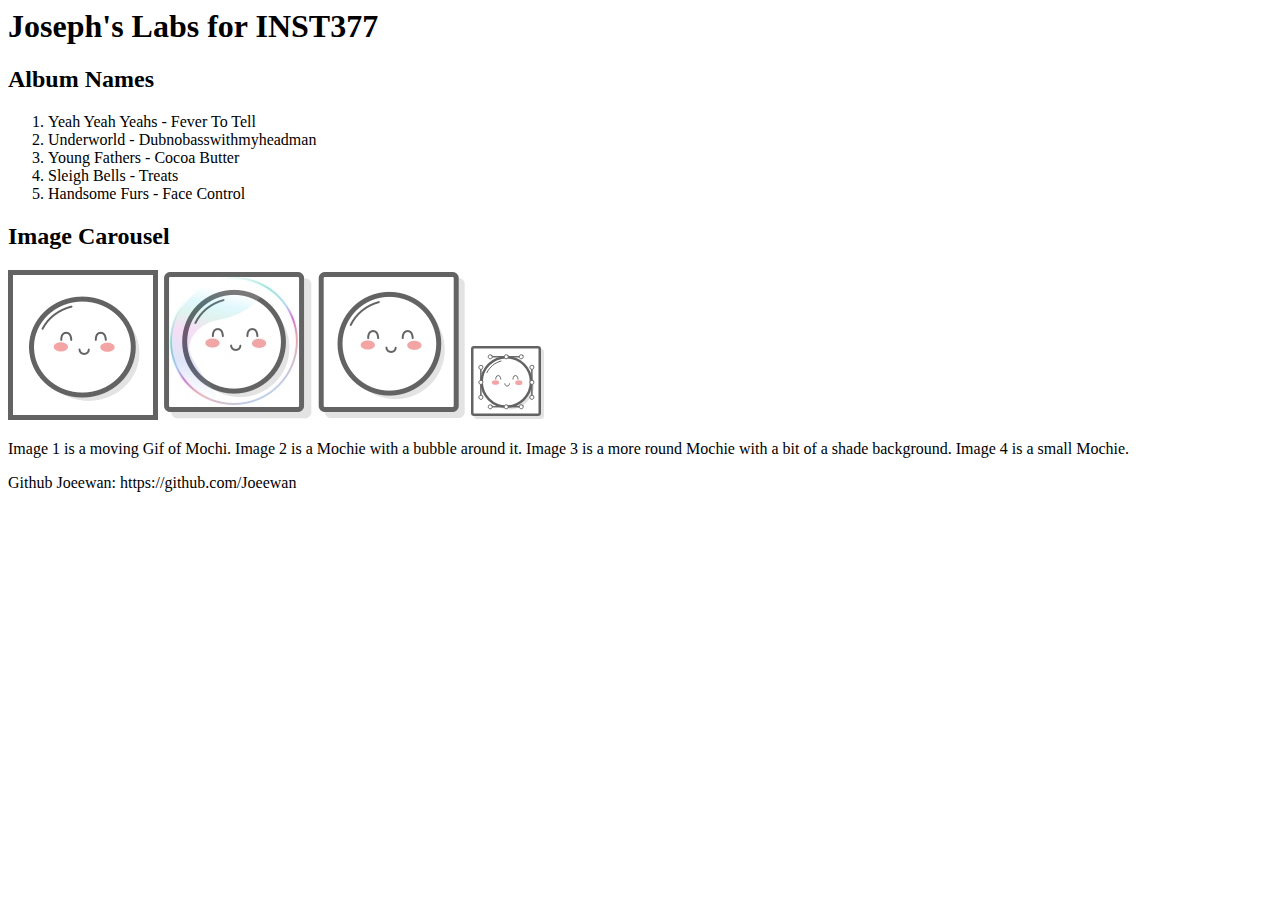
<file: client/lab_1/index.html>
<html lang="en">
<head>
  <meta charset="UTF-8">
  <meta http-equiv="X-UA-Compatible" content="IE=edge">
  <meta name="viewport" content="width=device-width, initial-scale=1.0">
  <title>Joseph Ewan's Labs</title>
</head>
<body>
  <div>
    <header><h1>Joseph's Labs for INST377 </h1></header>
    <div>
      <div>
        <h2>Album Names</h2>
        <ol>
            <li>Yeah Yeah Yeahs - Fever To Tell</li>
            <li>Underworld - Dubnobasswithmyheadman</li>
            <li>Young Fathers - Cocoa Butter</li>
            <li>Sleigh Bells - Treats</li>
            <li>Handsome Furs - Face Control</li>
        </ol>
      </div>
      <div>
        <h2>Image Carousel</h2>
        <img src="images/mochi.gif"/>
        <img src="images/mochi.jpg"/>
        <img src="images/mochi.png"/>
        <img src="images/mochi.svg"/>
      </div>
    </div>

  </div>
  <div>
    <p> Image 1 is a moving Gif of Mochi. Image 2 is a Mochie with a bubble around it.
      Image 3 is a more round Mochie with a bit of a shade background. Image 4 is a small Mochie.
    </p>
  </div>

  <footer><a href="http://github.com/Joeewan" target="_blank" rel="noopener noreferrer"></a> Github Joeewan: https://github.com/Joeewan </footer>
</body>
</html>
</file>
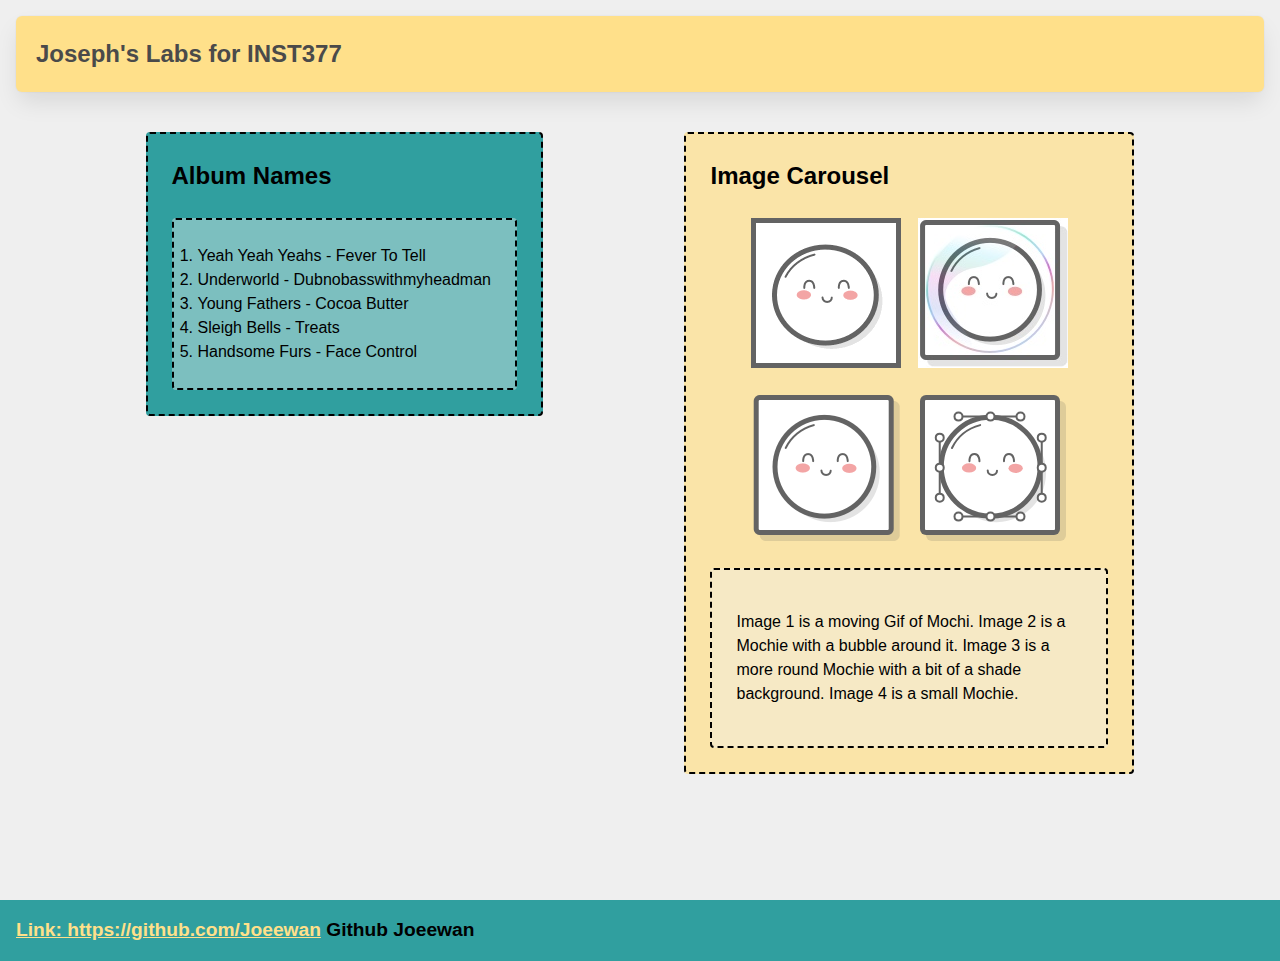
<file: client/lab_2/index.html>
<html lang="en">
<head>
  <meta charset="UTF-8">
  <meta http-equiv="X-UA-Compatible" content="IE=edge">
  <meta name="viewport" content="width=device-width, initial-scale=1.0">
  <title>Joseph Ewan's Labs</title>
  <link rel="stylesheet" href="style.css">
</head>
<body>
  <div class="wrapper">
    <header class="header"><h1>Joseph's Labs for INST377 </h1></header>
    <div class="container">
      <div class="left_section box">
        <h2>Album Names</h2>
        <ol class="box">
            <li>Yeah Yeah Yeahs - Fever To Tell</li>
            <li>Underworld - Dubnobasswithmyheadman</li>
            <li>Young Fathers - Cocoa Butter</li>
            <li>Sleigh Bells - Treats</li>
            <li>Handsome Furs - Face Control</li>
        </ol>
       </div>
      <div class="right_section box">
        <h2>Image Carousel</h2>
        <div class="grid">
        <img src="images/mochi.gif"/>
        <img src="images/mochi.jpg"/>
        <img src="images/mochi.png"/>
        <img src="images/mochi.svg"/>
        </div>
        <div class="box">
            <p> Image 1 is a moving Gif of Mochi. Image 2 is a Mochie with a bubble around it.
                Image 3 is a more round Mochie with a bit of a shade background. Image 4 is a small Mochie.
              </p>

        </div>
      </div>
  </div>
</div>

  <footer class="footer"><a href="http://github.com/Joeewan" target="_blank" rel="noopener noreferrer">Link: https://github.com/Joeewan</a> Github Joeewan</footer>
</body>
</html>
</file>
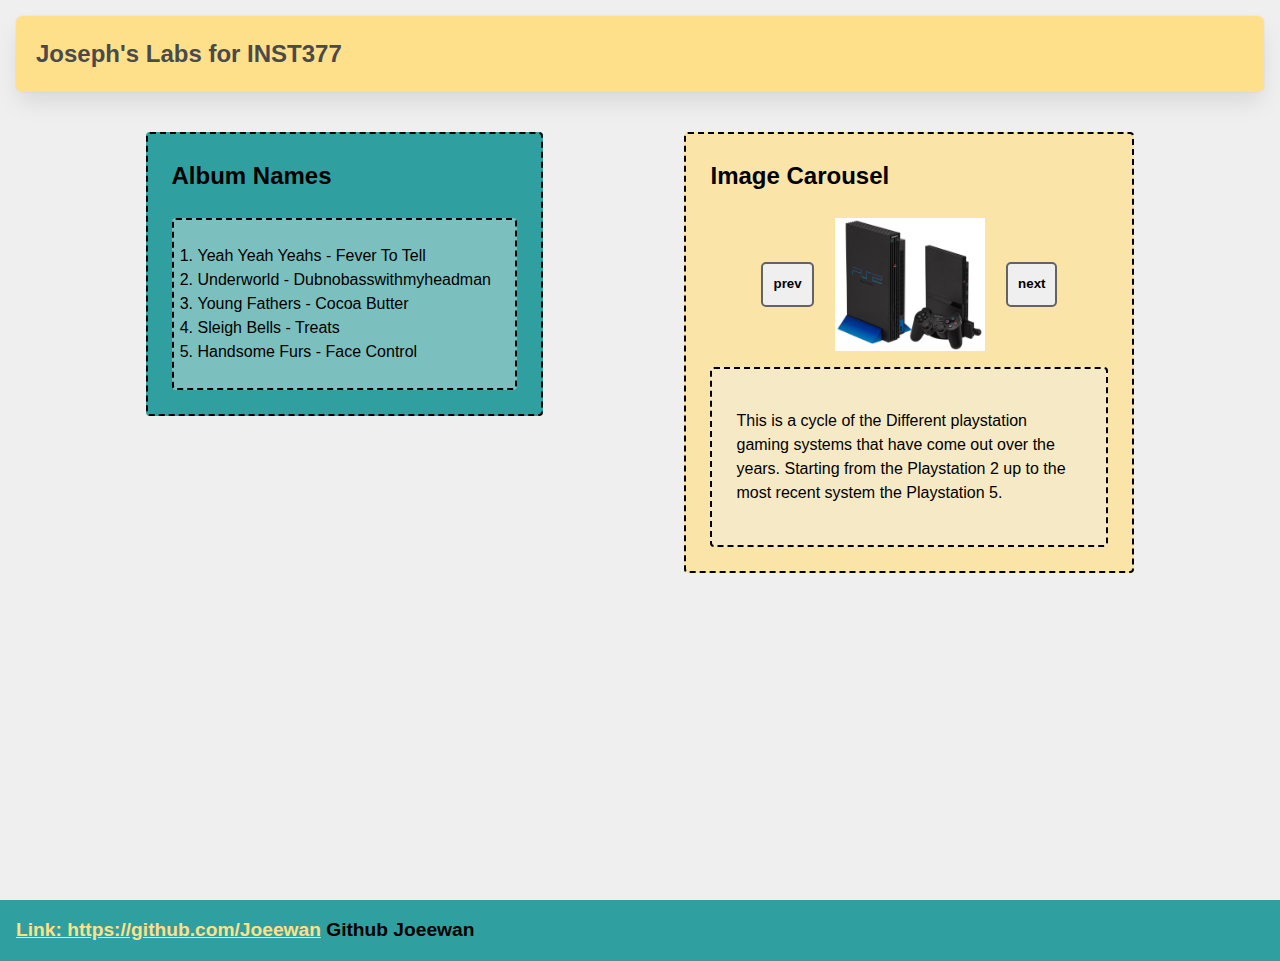
<file: client/lab_3/index.html>
<html lang="en">
<head>
  <meta charset="UTF-8">
  <meta http-equiv="X-UA-Compatible" content="IE=edge">
  <meta name="viewport" content="width=device-width, initial-scale=1.0">
  <title>Joseph Ewan's Labs</title>
  <link rel="stylesheet" href="style.css">
</head>
<body>
  <div class="wrapper">
    <header class="header"><h1>Joseph's Labs for INST377 </h1></header>
    <div class="container">
      <div class="left_section box">
        <h2>Album Names</h2>
        <ol class="box">
            <li>Yeah Yeah Yeahs - Fever To Tell</li>
            <li>Underworld - Dubnobasswithmyheadman</li>
            <li>Young Fathers - Cocoa Butter</li>
            <li>Sleigh Bells - Treats</li>
            <li>Handsome Furs - Face Control</li>
        </ol>
       </div>
      <div class="right_section box">
        <h2>Image Carousel</h2>
        <div class="carousel">
          <button class="prev">prev</button>
          <div class="slides">
            <div class="carousel_item visible"><img id="slide_1" src="images/Playstation2.jpg" alt="A Playstation 2 Game System" /></div>
            <div class="carousel_item hidden"><img id="slide_2" src="images/Playstation3.jpg" alt="A Playstation 3 Game System"/></div>
            <div class="carousel_item hidden"><img id="slide_3" src="images/Playstation4.jpg" alt="A Playstation 4 Game System"/></div>
            <div class="carousel_item hidden"><img id="slide_4" src="images/Playstation5.jpg" alt="A Playstation 5 Game System" /></div>
          </div>
          <button class="next">next</button>
          </div>
          <div class="box">
            <p> This is a cycle of the Different playstation gaming systems that have come out over the years.
              Starting from the Playstation 2 up to the most recent system the Playstation 5.
              </p>
        </div>
        </div>
      </div>
  </div>
</div>

  <footer class="footer"><a href="http://github.com/Joeewan" target="_blank" rel="noopener noreferrer">Link: https://github.com/Joeewan</a> Github Joeewan</footer>
<script src="script.js" ></script>
</body>
</html>

    <!-- and include:
    //The styles in this folder's `style.css`
    - The script in script.js, which should be included via a `<script src="script.js" >` call before your closing </body> tag-->
</file>
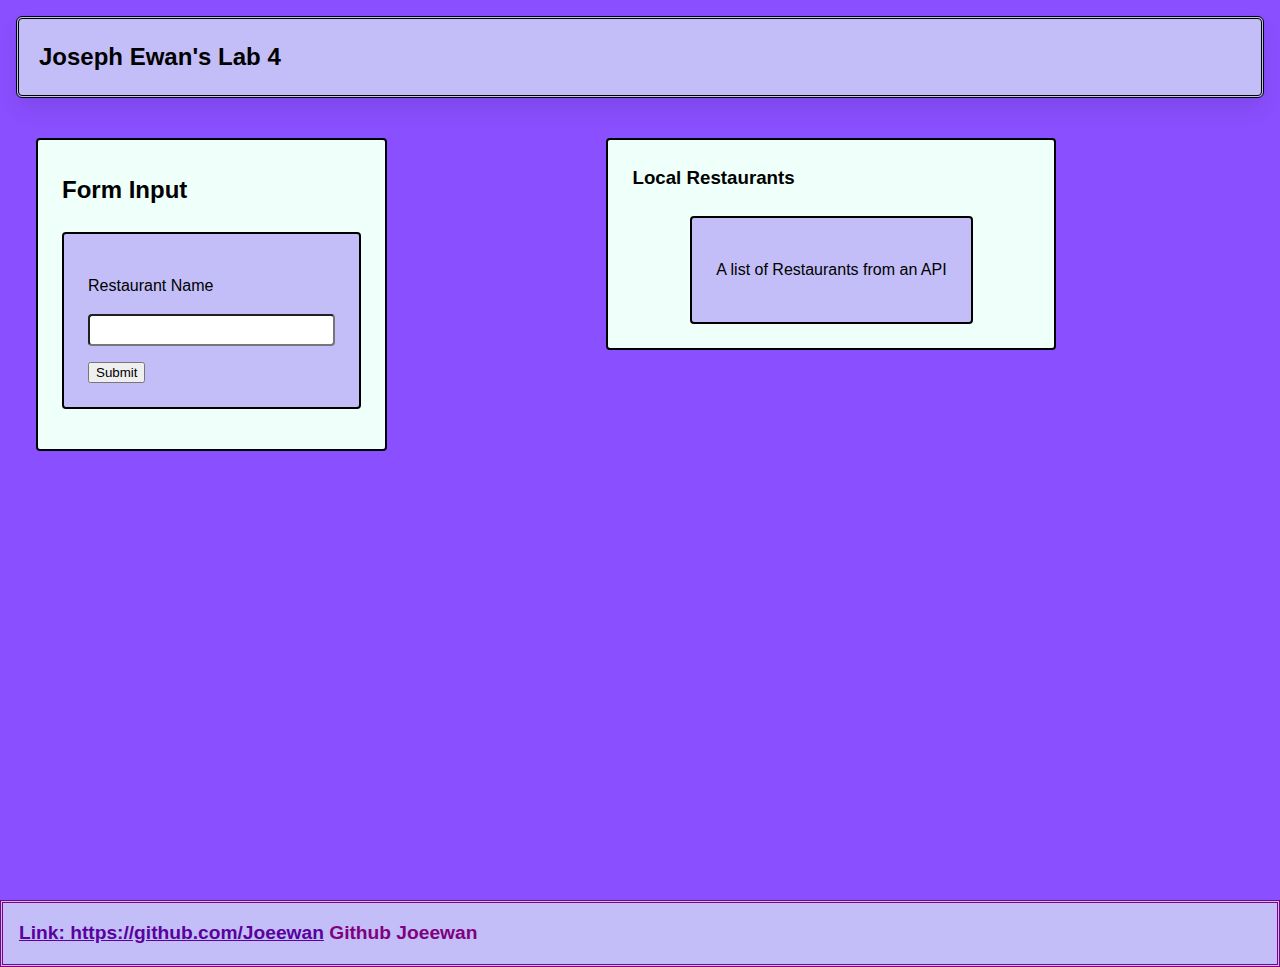
<file: client/lab_4/index.html>
<html lang="en">
  <head>
    <meta charset="UTF-8" />
    <meta http-equiv="X-UA-Compatible" content="IE=edge" />
    <meta name="viewport" content="width=device-width, initial-scale=1.0" />
    <title>Joseph Ewan's Lab for INST377</title>
    <link rel="stylesheet" href="style.css" />
  </head>
  <body>
    <div class="wrapper">
      <header class="header">
        <h1>Joseph Ewan's Lab 4</h1>
      </header>
      <div class="container">
        <div class="left_section box">
          <form action="/api">
            <label for="resto"></label><h2>Form Input</h2>
            <div class="box"><p>Restaurant Name</p>
            <input type="text" name="resto" id="resto" />
            <button type="submit">Submit</button>
          </form>
        </div>
      </div>
        <div class="container">
        <div class="right_section box">
        <h3>Local Restaurants</h3>
        <div class="box">
            <p> A list of Restaurants from an API </p>
             </div>
            </div>
        </div>
        <div class="Restaurant_List"></div>
      </div>
    </div>
    <footer class="footer"><a href="http://github.com/Joeewan" target="_blank" rel="noopener noreferrer">Link: https://github.com/Joeewan</a> Github Joeewan</footer>
  </body>
</html>
</file>
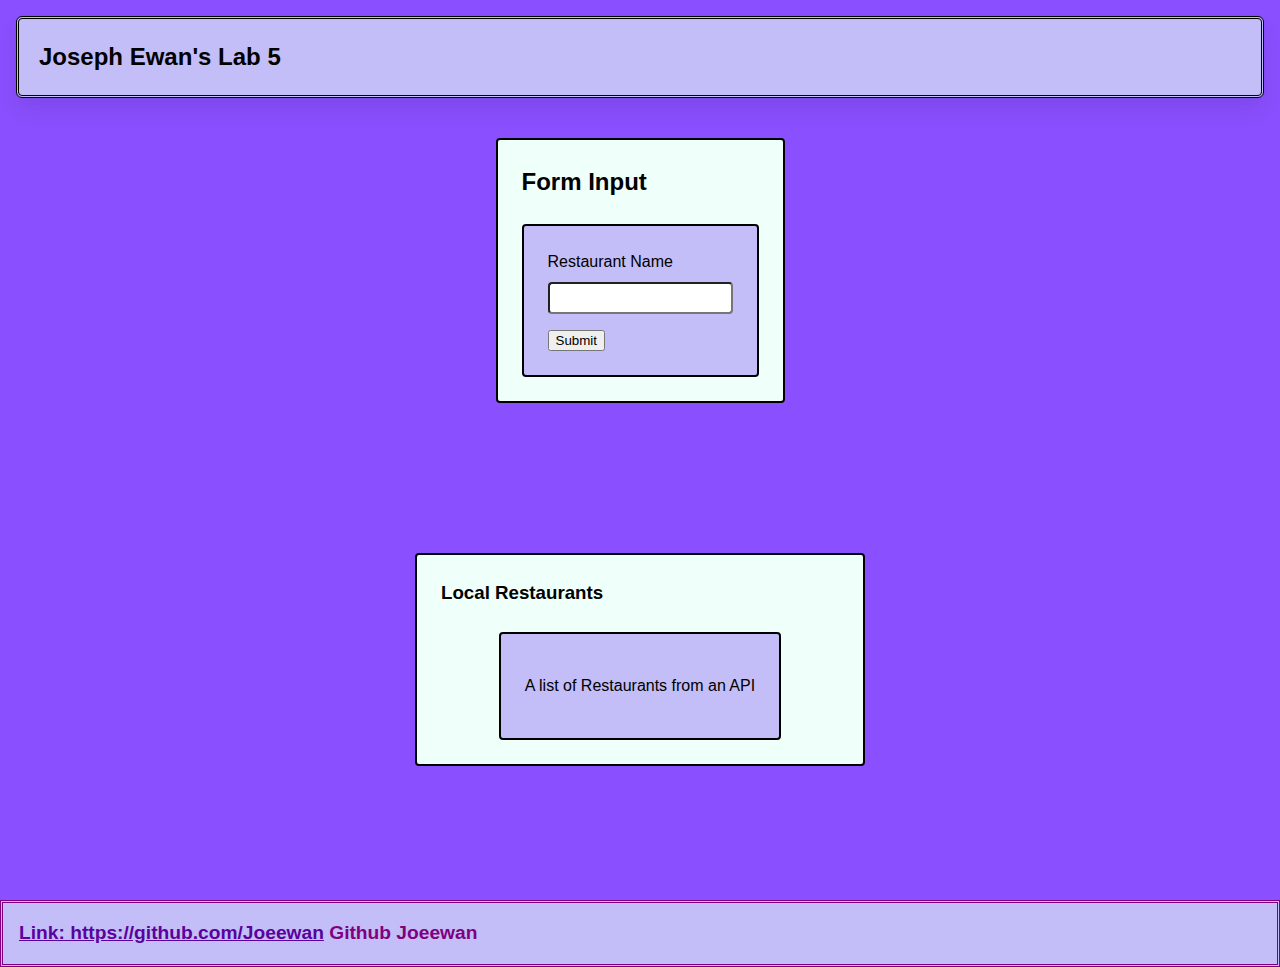
<file: client/lab_5/index.html>
<html lang="en">
  <head>
    <meta charset="UTF-8" />
    <meta http-equiv="X-UA-Compatible" content="IE=edge" />
    <meta name="viewport" content="width=device-width, initial-scale=1.0" />
    <title>Joseph Ewan's Lab for INST377</title>
    <link rel="stylesheet" href="style.css" />
  </head>
  <body>
    <div class="wrapper">
      <header class="header">
        <h1>Joseph Ewan's Lab 5</h1>
      </header>
      <div class="container">
        <div class="left_section box">
          <h2>Form Input</h2>
          <form action="/api" class="box main_form">
            <div>
             <label for="resto">Restaurant Name</label>
             <input type="text" name="resto" id="resto">
            </div>
            <button type="submit">Submit</button>
          </form>
        </div>
      </div>
        <div class="container">
        <div class="right_section box">
        <h3>Local Restaurants</h3>
        <div class="box" id="restaurant_list">
            <p> A list of Restaurants from an API </p>
             </div>
            </div>
        </div>
        <div class="Restaurant_List"></div>
      </div>
    </div>
    <footer class="footer"><a href="http://github.com/Joeewan" target="_blank" rel="noopener noreferrer">Link: https://github.com/Joeewan</a> Github Joeewan</footer>
    <script src="./script.js"></script>
  </body>
</html>



<!-- Bring in your successful HTML/CSS from the Flexbox lab -->
<!-- Your page will need a form in it with an 'action' to /api and a single text field with an id/name of "resto" -->
<!-- If you open /routes/apiRoutes and go to line 38 you will find the server side answer to your request! -->

<!-- Temporarily unhook your script.js file from your main index file -->
</file>
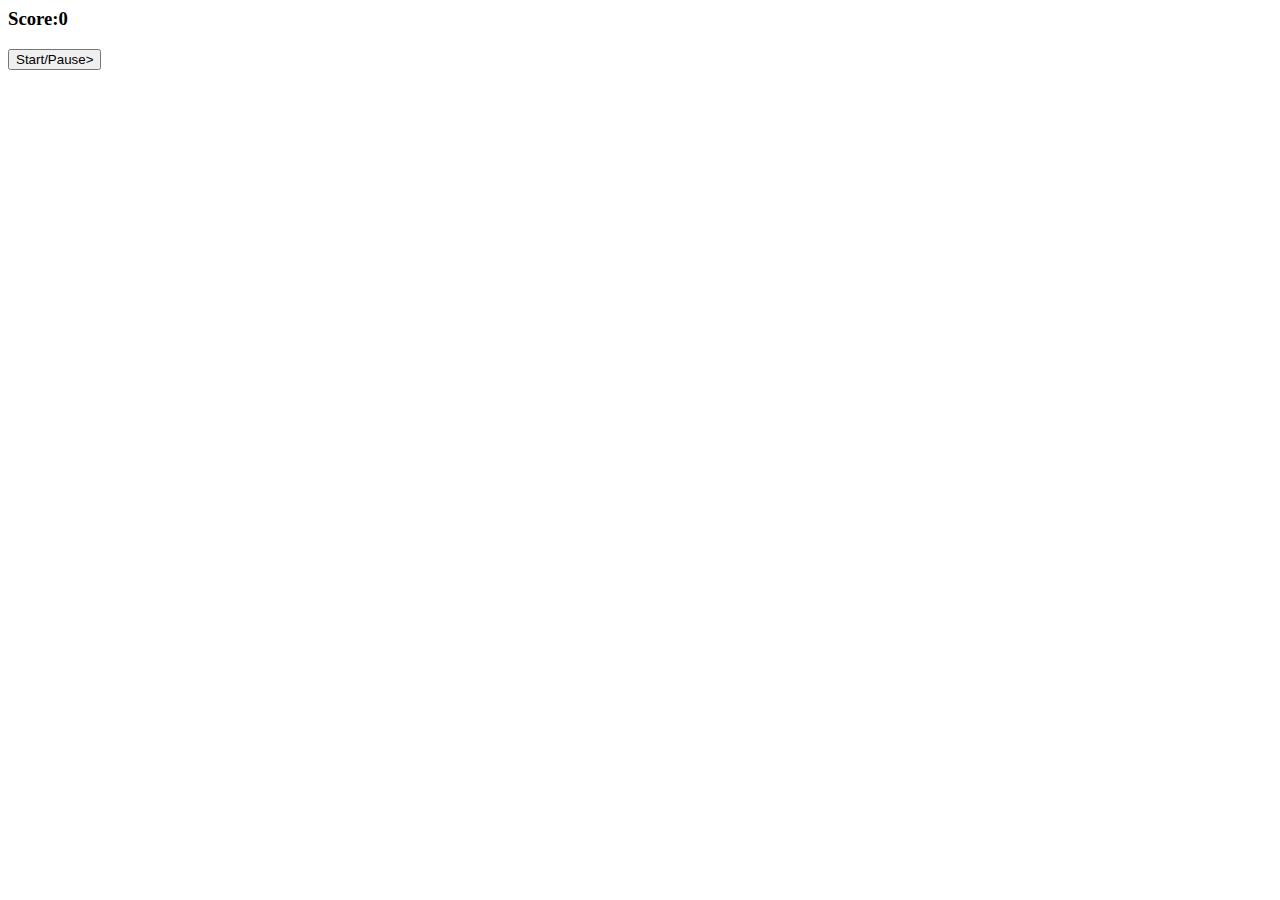
<file: client/Tetris/index.html>
<html lang="en">
<head>
    <meta charset="UTF-8">
    <script src="app.js" charset="utf-8"></script>
    <link rel="style.sheet" href="style.css"></link>
    <title>Tetris Game</title>
</head>
<body>
    <h3>Score:<span id="score">0</span></h3>
    <button id="Start-button">Start/Pause></button>

    <div class="grid">
        <div></div>
        <div></div>
        <div></div>
        <div></div>
        <div></div>
        <div></div>
        <div></div>
        <div></div>
        <div></div>
        <div></div>
        <div></div>
        <div></div>
        <div></div>
        <div></div>
        <div></div>
        <div></div>


    </div>
    
</body>
</html>
</file>
<file: client/lab_2/style.css>
* {
  box-sizing: border-box;
}

/* 
  These rules apply to actual HTML elements with no labelling!
  So: they style the tags directly
*/

html {
  background-color: #fff;
  font-size: 16px;
  min-width: 300px;
  overflow-x: hidden;
  overflow-y: scroll;

  /* these are specific to different browsers */
  -moz-osx-font-smoothing: grayscale;
  -webkit-font-smoothing: antialiased;
  text-rendering: optimizeLegibility;
  -webkit-text-size-adjust: 100%;
  -moz-text-size-adjust: 100%;
  text-size-adjust: 100%;
}

body {
  margin: 0;
  padding: 0;

  font-family: ‘Segoe UI’, Candara, ‘Bitstream Vera Sans’, ‘DejaVu Sans’, ‘Bitsream Vera Sans’, ‘Trebuchet MS’, Verdana, ‘Verdana Ref’, sans-serif;
  font-weight: 400;
  line-height: 1.5;
  background-color: rgb(239, 239, 239);
}


a {
  display: inline-block;
  text-decoration: none;
}

h2 {
  margin:0;
  padding:0;
  padding-bottom:1.5rem;
}

form {
  accent-color: hsla(120, 100%, 50%, 0.482);
}

/*
  - These styles use 'class names'
  - You can apply them by using the 'class' attribute on your HTML
  - like this: <div class="wrapper">
  - note that the period vanishes there!
*/


.wrapper {
  min-height: 100vh;
  display: flex;
  flex-direction: column;
  margin: 0;
  flex: 1;
}

.container {
  margin: 0 20px;
  display: flex;
  justify-content: space-evenly;
  align-items: start;
  flex:1;
}

.header {
  padding-top: 1rem;
  padding-left: 1rem;
  padding-right: 1rem;
  padding-bottom: 1.5rem;
}


/*
  This rule implies that the H1 tag lives within another HTML tag
  It "inherits" some rules from the above
  Those rules won't apply to an h1 that's outside a block with the class of 'header'
*/

.header h1 {
  display: block;
  /* this will push other blocks out of the way */

  /* colors */
  background-color: #ffe08a;
  color: #4a4a4a;

  /* shapes */
  border-radius: 6px;
  font-size: 1.5rem;
  padding: 1.25rem;
  margin:0; /* removing the margin on h1 tags means the header pins to the top if we move it around */


  /* box-shadows are fancy */
  box-shadow: 0 0.5em 1em -0.125em rgb(10 10 10 / 10%), 0 0 0 1px rgb(10 10 10 / 2%);
}


/*
  Rules can be combined on a block to apply the 'cascade' in order
  So you can use two classnames in a single class attribute
  like: <div class="box section">

  Rules may combine in unexpected ways - remember that the LAST thing written in this file will have "priority"
  And will be what displays in your client
*/

.box {
  background-color: rgba(239, 239, 239, 0.40);
  border: 2px dashed;
  border-radius: 4px;

  width: fit-content;
  height:fit-content;
  padding: 1.5rem;
  margin: 0 auto;
}

.left_section {
  background-color: rgba(0, 139, 139, 0.8);
  flex: 0 1 auto;
  margin: 1rem;
  padding: 1.5rem;
}

.right_section {
  background-color: rgba(255, 224, 138, 0.7);
  flex: 1 2 auto;
  margin: 1rem;
  align-items: center;
  max-width: 450px;
}

/*
  This block is actually dependent on the "container" block having a flex set on it
  and the "wrapper" block displaying as a flex column with a "vertical height" (vh) of 100.
  That serves to cram the footer to the bottom of the page.
*/

.footer {
  flex-shrink: 0;
  padding: 1rem;
  background-color: rgba(0, 139, 139, 0.8);
  font-size: 1.2rem;
  font-weight: 600;
}

.footer a {
  color: rgba(255, 224, 138, 1);
  text-decoration: underline;
}

/*
  This is an example of a 'pseudoclass'
  In this instance, it says what to do if a mouse hovers over a link
  This is pretty desktop-specific, since there's no hover function on touchscreens
*/
.footer a:hover {
  /* Hue, saturation, luminosity, alpha */
  background-color: hsla(0, 0%, 90%, 0.15);
  /* red, green, blue, alpha */
  color: rgb(246, 169, 93);
  text-decoration: none;
}

.subtitle {
  color: rgba(0, 0, 0, 0.8);
  margin: 0px;
  margin-bottom: 5px;
}


/* Deploy this with images as direct "children" and the images should pop into shape */
.grid {
  display: flex;
  justify-content: space-evenly;
  flex-flow: wrap;
  width: 350px;
  height: 350px;
  margin: 0 auto;
}

.grid img {
  width: 150px;
  height: 150px;
}
</file>
<file: client/lab_3/style.css>
* {
  box-sizing: border-box;
}

/* 
  These rules apply to actual HTML elements with no labelling!
  So: they style the tags directly
*/

html {
  background-color: #fff;
  font-size: 16px;
  min-width: 300px;
  overflow-x: hidden;
  overflow-y: scroll;

  /* these are specific to different browsers */
  -moz-osx-font-smoothing: grayscale;
  -webkit-font-smoothing: antialiased;
  text-rendering: optimizeLegibility;
  -webkit-text-size-adjust: 100%;
  -moz-text-size-adjust: 100%;
  text-size-adjust: 100%;
}

body {
  margin: 0;
  padding: 0;

  font-family: ‘Segoe UI’, Candara, ‘Bitstream Vera Sans’, ‘DejaVu Sans’, ‘Bitsream Vera Sans’, ‘Trebuchet MS’, Verdana, ‘Verdana Ref’, sans-serif;
  font-weight: 400;
  line-height: 1.5;
  background-color: rgb(239, 239, 239);
}


a {
  display: inline-block;
  text-decoration: none;
}

h2 {
  margin:0;
  padding:0;
  padding-bottom:1.5rem;
}

form {
  accent-color: hsla(120, 100%, 50%, 0.482);
}

/*
  - These styles use 'class names'
  - You can apply them by using the 'class' attribute on your HTML
  - like this: <div class="wrapper">
  - note that the period vanishes there!
*/


.wrapper {
  min-height: 100vh;
  display: flex;
  flex-direction: column;
  margin: 0;
  flex: 1;
}

.container {
  margin: 0 20px;
  display: flex;
  justify-content: space-evenly;
  align-items: start;
  flex:1;
}

.header {
  padding-top: 1rem;
  padding-left: 1rem;
  padding-right: 1rem;
  padding-bottom: 1.5rem;
}


/*
  This rule implies that the H1 tag lives within another HTML tag
  It "inherits" some rules from the above
  Those rules won't apply to an h1 that's outside a block with the class of 'header'
*/

.header h1 {
  display: block;
  /* this will push other blocks out of the way */

  /* colors */
  background-color: #ffe08a;
  color: #4a4a4a;

  /* shapes */
  border-radius: 6px;
  font-size: 1.5rem;
  padding: 1.25rem;
  margin:0; /* removing the margin on h1 tags means the header pins to the top if we move */


  /* box-shadows are fancy */
  box-shadow: 0 0.5em 1em -0.125em rgb(10 10 10 / 10%), 0 0 0 1px rgb(10 10 10 / 2%);
}


/*
  Rules can be combined on a block to apply the 'cascade' in order
  So you can use two classnames in a single class attribute
  like: <div class="box section">

  Rules may combine in unexpected ways - remember that the LAST thing written in this file will have "priority"
  And will be what displays in your client
*/

.box {
  background-color: rgba(239, 239, 239, 0.40);
  border: 2px dashed;
  border-radius: 4px;

  width: fit-content;
  height:fit-content;
  padding: 1.5rem;
  margin: 0 auto;
}

.left_section {
  background-color: rgba(0, 139, 139, 0.8);
  flex: 0 1 auto;
  margin: 1rem;
  padding: 1.5rem;
}

.right_section {
  background-color: rgba(255, 224, 138, 0.7);
  flex: 1 2 auto;
  margin: 1rem;
  align-items: center;
  max-width: 450px;
}

/*
  This block is actually dependent on the "container" block having a flex set on it
  and the "wrapper" block displaying as a flex column with a "vertical height" (vh) of 100.
  That serves to cram the footer to the bottom of the page.
*/

.footer {
  flex-shrink: 0;
  padding: 1rem;
  background-color: rgba(0, 139, 139, 0.8);
  font-size: 1.2rem;
  font-weight: 600;
}

.footer a {
  color: rgba(255, 224, 138, 1);
  text-decoration: underline;
}

/*
  This is an example of a 'pseudoclass'
  In this instance, it says what to do if a mouse hovers over a link
  This is pretty desktop-specific, since there's no hover function on touchscreens
*/
.footer a:hover {
  /* Hue, saturation, luminosity, alpha */
  background-color: hsla(0, 0%, 90%, 0.15);
  /* red, green, blue, alpha */
  color: rgb(246, 169, 93);
  text-decoration: none;
}

.subtitle {
  color: rgba(0, 0, 0, 0.8);
  margin: 0px;
  margin-bottom: 5px;
}


/* Deploy this with images as direct "children" and the images should pop into shape */
.grid {
  display: flex;
  justify-content: space-evenly;
  flex-flow: wrap;
  width: 350px;
  height: 350px;
  margin: 0 auto;
}

.grid img {
  width: 150px;
  height: 150px;
}


/* Carousel */
div.carousel {
  max-width: 300px;
  overflow: hidden;
  text-align: center;
  display: flex;
  flex-direction: row;
  align-items: center;
  justify-content: space-between;
  margin: 0 auto;
  margin-bottom: 1rem;
}

.carousel .slides {
  display: flex;
  overflow-x: auto;
  scroll-snap-type: x mandatory;
  scroll-behavior: smooth;
  -webkit-overflow-scrolling: touch;
}

/* .carousel_item, */
.hidden {
  display: none;
}

.visible {
  display: block;
}

.carousel_item img {
  /* 
    Setting width, rather than max-width or min-width,
    means annoying pop-ins won't happen
    but it also means you need to format your images to be compatible
    or they will stretch weird

    - try a tall one and see what happens
    - change the height on a fixed image size and see what happens
    - now make sure that images are _always_ square
    - ... there's a reason crop tools are popular in image editors
   */
  width: 150px; 
}

.prev,
.next {
  border: none;
  margin: 2px;
  text-align: center;
  border-radius: 5px;
  font-weight: bold;
  height: 45px;
  padding: 10px;
  line-height: 0; /* This centers a button's text! */
  border: 2px solid rgb(99,99,99); /* shorthand for how to do a border */
}

.prev:focus,
.next:focus {
  margin: 0;
  border: 2px solid rgb(45, 108, 113);
  /* Pick a good border colour and check out how it works with your buttons */
}

.prev:hover,
.next:hover {
  background-color:firebrick;
  color:black
  /* Pick a good background colour for your hover pseudoclass */
}
</file>
<file: client/lab_4/style.css>
* {
  box-sizing: border-box;
}

/* 
  These rules apply to actual HTML elements with no labelling!
  So: they style the tags directly
*/

html {
  background-color: #FF9B42;
  font-size: 16px;
  min-width: 300px;
  overflow-x: hidden;
  overflow-y: scroll;

  /* these are specific to different browsers */
  -moz-osx-font-smoothing: grayscale;
  -webkit-font-smoothing: antialiased;
  text-rendering: optimizeLegibility;
  -webkit-text-size-adjust: 100%;
  -moz-text-size-adjust: 100%;
  text-size-adjust: 100%;
}

body {
  margin: 0;
  padding: 0;

  font-family: ‘Segoe UI’, Candara, ‘Bitstream Vera Sans’, ‘DejaVu Sans’, ‘Bitsream Vera Sans’, ‘Trebuchet MS’, Verdana, ‘Verdana Ref’, sans-serif;
  font-weight: 400;
  line-height: 1.5;
  background-color: #8A4FFF;
}


a {
  display: inline-block;
  text-decoration: none;
}

h2,h3 {
  margin:0;
  padding:0;
  padding-bottom:1.5rem;
}

form {
  accent-color: hsla(120, 100%, 50%, 0.482);
}

/*
  - These styles use 'class names'
  - You can apply them by using the 'class' attribute on your HTML
  - like this: <div class="wrapper">
  - note that the period vanishes there!
*/


.wrapper {
  min-height: 100vh;
  display: flex;
  flex-direction: column;
  margin: 0;
  flex: 1;
}

.container {
  margin: 0 20px;
  display: flex;
  justify-content: space-evenly;
  align-items: start;
  flex:1;
}

.header {
  padding-top: 1rem;
  padding-left: 1rem;
  padding-right: 1rem;
  padding-bottom: 1.5rem;
}


/*
  This rule implies that the H1 tag lives within another HTML tag
  It "inherits" some rules from the above
  Those rules won't apply to an h1 that's outside a block with the class of 'header'
*/

.header h1 {
  display: block;
  /* this will push other blocks out of the way */

  /* colors */
  background-color: #C3BEF7;
  color: #000000;

  /* shapes */
  border-style: double;
  border-radius: 6px;
  font-size: 1.5rem;
  padding: 1.25rem;
  margin:0; /* removing the margin on h1 tags means the header pins to the top if we move */


  /* box-shadows are fancy */
  box-shadow: 0 0.5em 1em -0.125em rgb(10 10 10 / 10%), 0 0 0 1px rgb(10 10 10 / 2%);
}


/*
  Rules can be combined on a block to apply the 'cascade' in order
  So you can use two classnames in a single class attribute
  like: <div class="box section">

  Rules may combine in unexpected ways - remember that the LAST thing written in this file will have "priority"
  And will be what displays in your client
*/

.box {
  background-color: #C3BEF7;
  border: 2px double;
  border-radius: 4px;

  width: fit-content;
  height:fit-content;
  padding: 1.5rem;
  margin: 0 auto;
}

.left_section {
  border-style: double;
  background-color:#EFFFFA;
  flex: 0 1 auto;
  margin: 1rem;
  padding: 1.5rem;
}

.right_section {
  border-style: double;
  background-color: #EFFFFA;
  flex: 1 2 auto;
  margin: 1rem;
  align-items: center;
  max-width: 450px;
}

/*
  This block is actually dependent on the "container" block having a flex set on it
  and the "wrapper" block displaying as a flex column with a "vertical height" (vh) of 100.
  That serves to cram the footer to the bottom of the page.
*/

.footer {
  border-style: double;
  color:purple;
  flex-shrink: 0;
  padding: 1rem;
  background-color: #C3BEF7;
  font-size: 1.2rem;
  font-weight: 600;
}

.footer a {
  color: rgb(90, 1, 158);
  text-decoration: underline;
}

/*
  This is an example of a 'pseudoclass'
  In this instance, it says what to do if a mouse hovers over a link
  This is pretty desktop-specific, since there's no hover function on touchscreens
*/
.footer a:hover {
  /* Hue, saturation, luminosity, alpha */
  background-color: hsla(0, 0%, 90%, 0.15);
  /* red, green, blue, alpha */
  color: rgb(4, 17, 255);
  text-decoration: double;
}

.subtitle {
  color: rgba(0, 0, 0, 0.8);
  margin: 0px;
  margin-bottom: 5px;
}


/* Deploy this with images as direct "children" and the images should pop into shape */
.grid {
  display: flex;
  justify-content: space-evenly;
  flex-flow: wrap;
  width: 350px;
  height: 350px;
  margin: 0 auto;
}

.grid img {
  width: 150px;
  height: 150px;
}


/* Carousel */
div.carousel {
  max-width: 300px;
  overflow: hidden;
  text-align: center;
  display: flex;
  flex-direction: row;
  align-items: center;
  justify-content: space-between;
  margin: 0 auto;
  margin-bottom: 1rem;
}

.carousel .slides {
  display: flex;
  overflow-x: auto;
  scroll-snap-type: x mandatory;
  scroll-behavior: smooth;
  -webkit-overflow-scrolling: touch;
}

/* .carousel_item, */
.hidden {
  display: none;
}

.visible {
  display: block;
}

.carousel_item img {
  /* 
    Setting width, rather than max-width or min-width,
    means annoying pop-ins won't happen
    but it also means you need to format your images to be compatible
    or they will stretch weird

    - try a tall one and see what happens
    - change the height on a fixed image size and see what happens
    - now make sure that images are _always_ square
    - ... there's a reason crop tools are popular in image editors
   */
  width: 150px; 
}

.prev,
.next {
  border: none;
  margin: 2px;
  text-align: center;
  border-radius: 5px;
  font-weight: bold;
  height: 45px;
  padding: 10px;
  line-height: 0; /* This centers a button's text! */
  border: 2px solid rgb(99,99,99); /* shorthand for how to do a border */
}

.prev:focus,
.next:focus {
  margin: 0;
  border: 2px solid rgb(45, 108, 113);
  /* Pick a good border colour and check out how it works with your buttons */
}

.prev:hover,
.next:hover {
  background-color:firebrick;
  color:black
  /* Pick a good background colour for your hover pseudoclass */
}

/*
Form Styles
*/

form input {
    /* This is a hack to make sure our boxes line up with one another nicely */
    width: 100%;
    width: -moz-available;          /* WebKit-based browsers will ignore this. */
    width: -webkit-fill-available;  /* Mozilla-based browsers will ignore this. */
    width: fill-available;

    /* here we are setting white space correctly */
    margin-bottom: 1rem;
    height: 2rem;
    border-radius: 4px;
  }

form label {
  width: 100%;
  width: -moz-available;          /* WebKit-based browsers will ignore this. */
  width: -webkit-fill-available;  /* Mozilla-based browsers will ignore this. */
  width: fill-available;
  align-items: flex-start;

  display: block; /* this turns the label text into a box we can set margins on */
  margin-bottom: 0.5rem;
}

/* How To Write A Media Query For Small Screens */

@media only screen and (max-width: 736px){
    /* Rules in here will only apply when a screen is the correct size */
    /* check it out by using your developer tools to shrink your screen-size */
    .container {
      background-color: rgba(1, 52, 161, 0.925);
      flex-direction: column;
      justify-content: center;
      align-items: center;
    }
}
</file>
<file: client/lab_5/style.css>
* {
    box-sizing: border-box;
  }
  
  /* 
    These rules apply to actual HTML elements with no labelling!
    So: they style the tags directly
  */
  
  html {
    background-color: #FF9B42;
    font-size: 16px;
    min-width: 300px;
    overflow-x: hidden;
    overflow-y: scroll;
  
    /* these are specific to different browsers */
    -moz-osx-font-smoothing: grayscale;
    -webkit-font-smoothing: antialiased;
    text-rendering: optimizeLegibility;
    -webkit-text-size-adjust: 100%;
    -moz-text-size-adjust: 100%;
    text-size-adjust: 100%;
  }
  
  body {
    margin: 0;
    padding: 0;
  
    font-family: ‘Segoe UI’, Candara, ‘Bitstream Vera Sans’, ‘DejaVu Sans’, ‘Bitsream Vera Sans’, ‘Trebuchet MS’, Verdana, ‘Verdana Ref’, sans-serif;
    font-weight: 400;
    line-height: 1.5;
    background-color: #8A4FFF;
  }
  
  
  a {
    display: inline-block;
    text-decoration: none;
  }
  
  h2,h3 {
    margin:0;
    padding:0;
    padding-bottom:1.5rem;
  }
  
  form {
    accent-color: hsla(120, 100%, 50%, 0.482);
  }
  
  /*
    - These styles use 'class names'
    - You can apply them by using the 'class' attribute on your HTML
    - like this: <div class="wrapper">
    - note that the period vanishes there!
  */
  
  
  .wrapper {
    min-height: 100vh;
    display: flex;
    flex-direction: column;
    margin: 0;
    flex: 1;
  }
  
  .container {
    margin: 0 20px;
    display: flex;
    justify-content: space-evenly;
    align-items: start;
    flex:1;
  }
  
  .header {
    padding-top: 1rem;
    padding-left: 1rem;
    padding-right: 1rem;
    padding-bottom: 1.5rem;
  }
  
  
  /*
    This rule implies that the H1 tag lives within another HTML tag
    It "inherits" some rules from the above
    Those rules won't apply to an h1 that's outside a block with the class of 'header'
  */
  
  .header h1 {
    display: block;
    /* this will push other blocks out of the way */
  
    /* colors */
    background-color: #C3BEF7;
    color: #000000;
  
    /* shapes */
    border-style: double;
    border-radius: 6px;
    font-size: 1.5rem;
    padding: 1.25rem;
    margin:0; /* removing the margin on h1 tags means the header pins to the top if we move */
  
  
    /* box-shadows are fancy */
    box-shadow: 0 0.5em 1em -0.125em rgb(10 10 10 / 10%), 0 0 0 1px rgb(10 10 10 / 2%);
  }
  
  
  /*
    Rules can be combined on a block to apply the 'cascade' in order
    So you can use two classnames in a single class attribute
    like: <div class="box section">
  
    Rules may combine in unexpected ways - remember that the LAST thing written in this file will have "priority"
    And will be what displays in your client
  */
  
  .box {
    background-color: #C3BEF7;
    border: 2px double;
    border-radius: 4px;
  
    width: fit-content;
    height:fit-content;
    padding: 1.5rem;
    margin: 0 auto;
  }
  
  .left_section {
    border-style: double;
    background-color:#EFFFFA;
    flex: 0 1 auto;
    margin: 1rem;
    padding: 1.5rem;
  }
  
  .right_section {
    border-style: double;
    background-color: #EFFFFA;
    flex: 1 2 auto;
    margin: 1rem;
    align-items: center;
    max-width: 450px;
  }
  
  /*
    This block is actually dependent on the "container" block having a flex set on it
    and the "wrapper" block displaying as a flex column with a "vertical height" (vh) of 100.
    That serves to cram the footer to the bottom of the page.
  */
  
  .footer {
    border-style: double;
    color:purple;
    flex-shrink: 0;
    padding: 1rem;
    background-color: #C3BEF7;
    font-size: 1.2rem;
    font-weight: 600;
  }
  
  .footer a {
    color: rgb(90, 1, 158);
    text-decoration: underline;
  }
  
  /*
    This is an example of a 'pseudoclass'
    In this instance, it says what to do if a mouse hovers over a link
    This is pretty desktop-specific, since there's no hover function on touchscreens
  */
  .footer a:hover {
    /* Hue, saturation, luminosity, alpha */
    background-color: hsla(0, 0%, 90%, 0.15);
    /* red, green, blue, alpha */
    color: rgb(4, 17, 255);
    text-decoration: double;
  }
  
  .subtitle {
    color: rgba(0, 0, 0, 0.8);
    margin: 0px;
    margin-bottom: 5px;
  }
  
  
  /* Deploy this with images as direct "children" and the images should pop into shape */
  .grid {
    display: flex;
    justify-content: space-evenly;
    flex-flow: wrap;
    width: 350px;
    height: 350px;
    margin: 0 auto;
  }
  
  .grid img {
    width: 150px;
    height: 150px;
  }
  
  
  /* Carousel */
  div.carousel {
    max-width: 300px;
    overflow: hidden;
    text-align: center;
    display: flex;
    flex-direction: row;
    align-items: center;
    justify-content: space-between;
    margin: 0 auto;
    margin-bottom: 1rem;
  }
  
  .carousel .slides {
    display: flex;
    overflow-x: auto;
    scroll-snap-type: x mandatory;
    scroll-behavior: smooth;
    -webkit-overflow-scrolling: touch;
  }
  
  /* .carousel_item, */
  .hidden {
    display: none;
  }
  
  .visible {
    display: block;
  }
  
  .carousel_item img {
    /* 
      Setting width, rather than max-width or min-width,
      means annoying pop-ins won't happen
      but it also means you need to format your images to be compatible
      or they will stretch weird
  
      - try a tall one and see what happens
      - change the height on a fixed image size and see what happens
      - now make sure that images are _always_ square
      - ... there's a reason crop tools are popular in image editors
     */
    width: 150px; 
  }
  
  .prev,
  .next {
    border: none;
    margin: 2px;
    text-align: center;
    border-radius: 5px;
    font-weight: bold;
    height: 45px;
    padding: 10px;
    line-height: 0; /* This centers a button's text! */
    border: 2px solid rgb(99,99,99); /* shorthand for how to do a border */
  }
  
  .prev:focus,
  .next:focus {
    margin: 0;
    border: 2px solid rgb(45, 108, 113);
    /* Pick a good border colour and check out how it works with your buttons */
  }
  
  .prev:hover,
  .next:hover {
    background-color:firebrick;
    color:black
    /* Pick a good background colour for your hover pseudoclass */
  }
  
  /*
  Form Styles
  */
  
  form input {
      /* This is a hack to make sure our boxes line up with one another nicely */
      width: 100%;
      width: -moz-available;          /* WebKit-based browsers will ignore this. */
      width: -webkit-fill-available;  /* Mozilla-based browsers will ignore this. */
      width: fill-available;
  
      /* here we are setting white space correctly */
      margin-bottom: 1rem;
      height: 2rem;
      border-radius: 4px;
    }
  
  form label {
    width: 100%;
    width: -moz-available;          /* WebKit-based browsers will ignore this. */
    width: -webkit-fill-available;  /* Mozilla-based browsers will ignore this. */
    width: fill-available;
    align-items: flex-start;
  
    display: block; /* this turns the label text into a box we can set margins on */
    margin-bottom: 0.5rem;
  }
  
  /* How To Write A Media Query For Small Screens */
  
  @media only screen and (max-width: 736px){
      /* Rules in here will only apply when a screen is the correct size */
      /* check it out by using your developer tools to shrink your screen-size */
      .container {
        background-color: rgba(1, 52, 161, 0.925);
        flex-direction: column;
        justify-content: center;
        align-items: center;
      }

      map {
        display: none ;

      }
  }

/* CSS instructions for Lab 5 */
/* Bring in your successful CSS from week 4 */
/* In your #map rule, set map to display:none; to temporarily hide your map box */
</file>
<file: client/Tetris/style.css>
.grid{
height: 200px;
width: 400px;
display: flex;
flex-wrap: wrap ;
background-color: aqua;
}

.grid div{
height: 20px;
width: 20px;
background-color: red;
}
</file>
